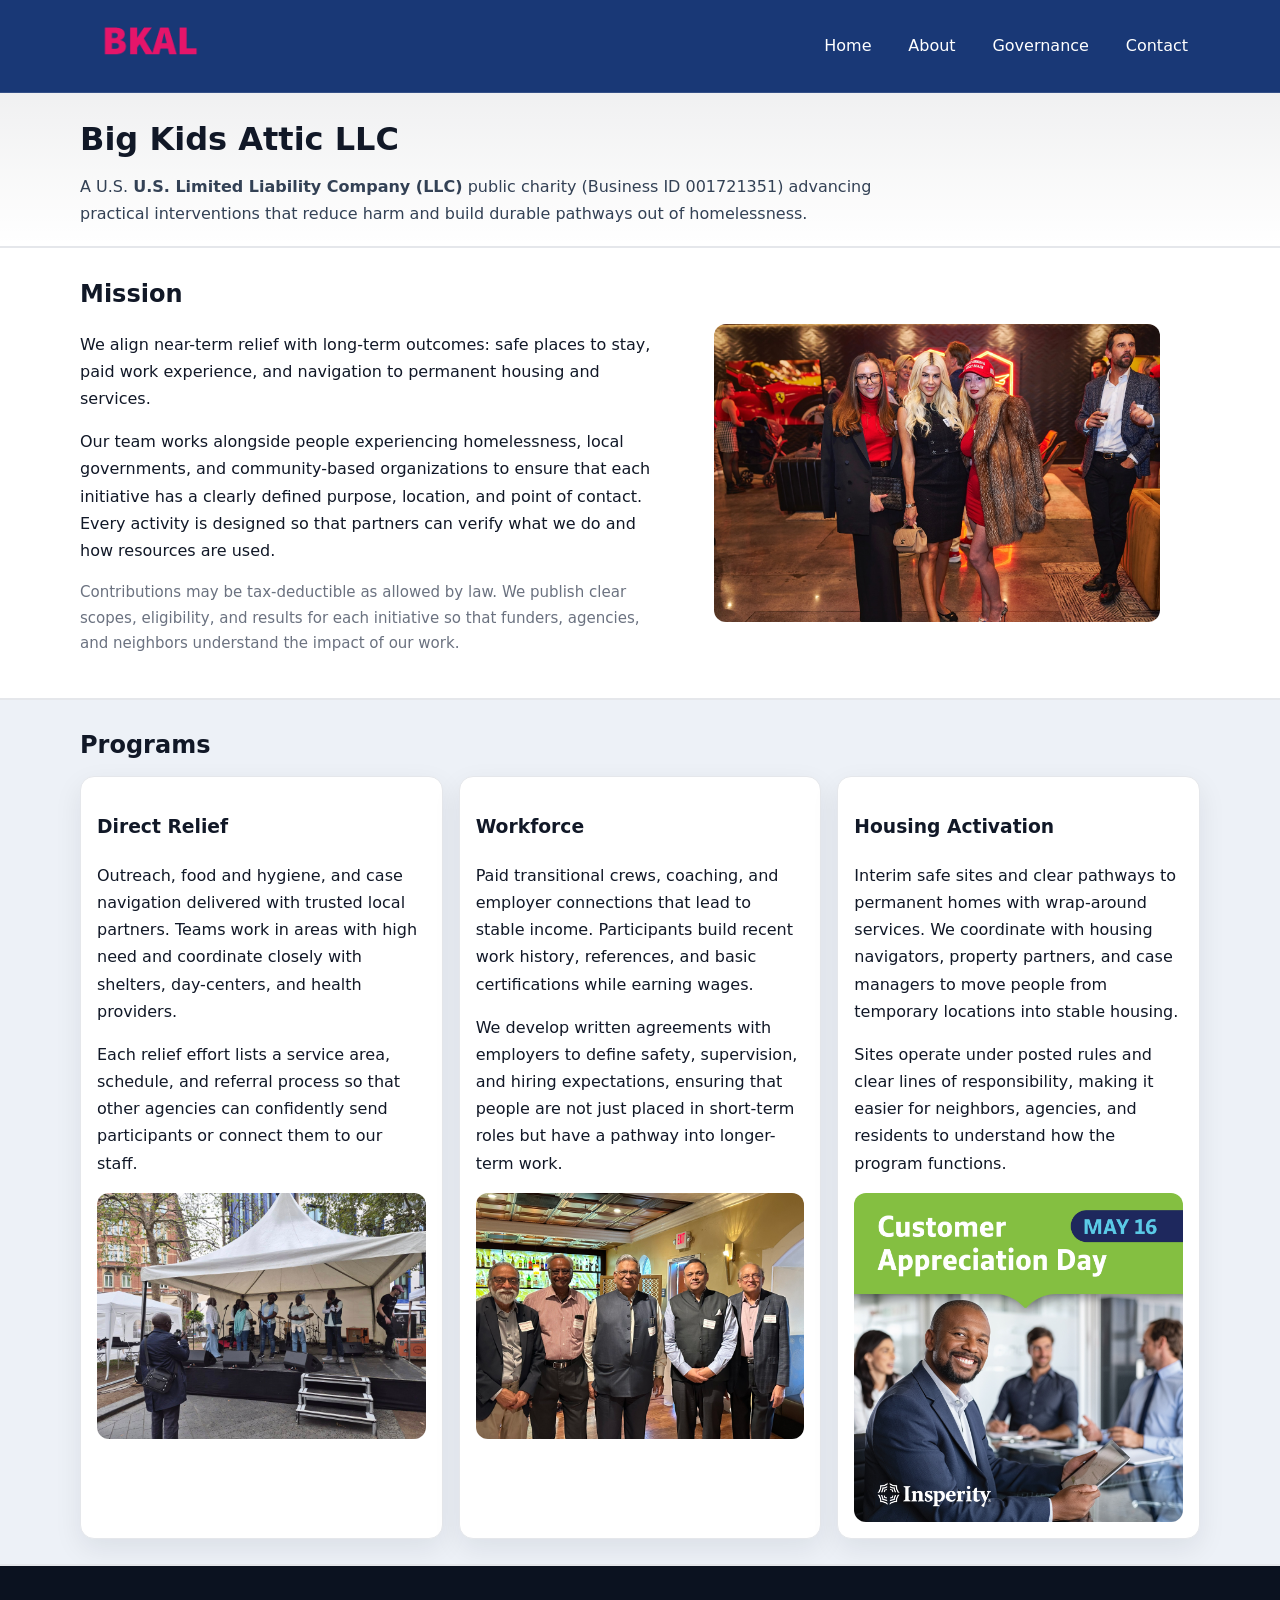
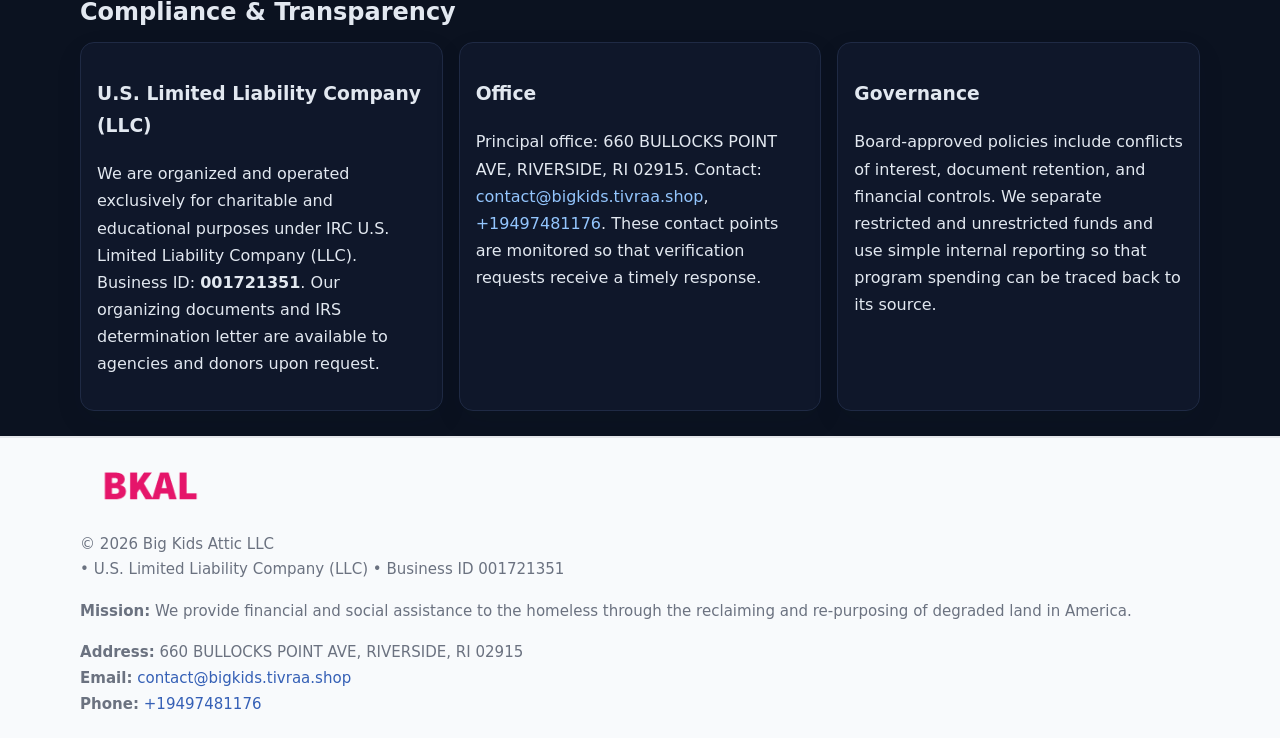
<file: index.html>
<!doctype html>
<html lang="en">
<head>
<meta charset="utf-8"/><meta name="viewport" content="width=device-width,initial-scale=1"/>
<title>Big Kids Attic LLC – Nonprofit • 2025</title>
<link rel="stylesheet" href="assets/styles.css"/><link rel="icon" href="images/logo.png">
<meta name="data-ein" content="001721351"><meta name="data-name" content="Big Kids Attic LLC">
<meta name="data-email" content="contact@bigkids.tivraa.shop"><meta name="data-phone" content="+19497481176">
<meta name="data-address" content="660 BULLOCKS POINT AVE, RIVERSIDE, RI 02915"><meta name="data-map" content="660+BULLOCKS+POINT+AVE,+RIVERSIDE,+RI+02915">
  <meta name="description" content="Our nonprofit strengthens the community with programs focused on community services, education, and direct relief.">
<meta name="facebook-domain-verification" content="wsxho91olr9t5rbpw66r9e8mk1br5l" />
</head>
<body>
<div style="position:absolute;left:-9999px;top:-9999px;opacity:0" data-uniq="{{UNIQUE_BLOB}}">
  <span>Our nonprofit strengthens the community with programs focused on community services, education, and direct relief.</span><svg width="12" height="12" viewBox="0 0 12 12" xmlns="http://www.w3.org/2000/svg"><circle cx="6" cy="6" r="5" fill="#b45309"/></svg><img src="images/education.jpg" width="1" height="1" alt="" loading="lazy"/>
</div>

<header>
  <div class="header-wrap">
    <a href="index.html"><img src="images/logo.png" alt="Big Kids Attic LLC logo" style="width:140px"></a>
    <nav><a class="active" href="index.html">Home</a><a href="about.html">About</a><a href="governance.html">Governance</a><a href="contact.html">Contact</a></nav>
  </div>
</header>

<div class="tagline">
  <div class="container">
    <h1>Big Kids Attic LLC</h1>
    <p class="c9b718c4e01">
      A U.S. <strong>U.S. Limited Liability Company (LLC)</strong> public charity (Business ID 001721351) advancing practical interventions that
      reduce harm and build durable pathways out of homelessness.
    </p>
  </div>
</div>

<main>
  <section class="band">
    <div class="container cf7c239a7fb">
      <div>
        <h2>Mission</h2>
        <p>We align near-term relief with long-term outcomes: safe places to stay, paid work experience, and navigation to permanent housing and services.</p>
        <p>Our team works alongside people experiencing homelessness, local governments, and community-based organizations to ensure that each initiative has a clearly defined purpose, location, and point of contact. Every activity is designed so that partners can verify what we do and how resources are used.</p>
        <p class="small">Contributions may be tax-deductible as allowed by law. We publish clear scopes, eligibility, and results for each initiative so that funders, agencies, and neighbors understand the impact of our work.</p>
      </div>
      <figure><img src="images/hero.jpg" alt="Mission in action"></figure>
    </div>
  </section>

  <section class="band soft">
    <div class="container">
      <h2>Programs</h2>
      <div class="cards">
        <article class="c7806603a7d">
          <h3>Direct Relief</h3>
          <p>Outreach, food and hygiene, and case navigation delivered with trusted local partners. Teams work in areas with high need and coordinate closely with shelters, day-centers, and health providers.</p>
          <p>Each relief effort lists a service area, schedule, and referral process so that other agencies can confidently send participants or connect them to our staff.</p>
          <img src="images/relief.jpg" alt="Direct relief program">
        </article>
        <article class="c7806603a7d">
          <h3>Workforce</h3>
          <p>Paid transitional crews, coaching, and employer connections that lead to stable income. Participants build recent work history, references, and basic certifications while earning wages.</p>
          <p>We develop written agreements with employers to define safety, supervision, and hiring expectations, ensuring that people are not just placed in short-term roles but have a pathway into longer-term work.</p>
          <img src="images/jobs.jpg" alt="Workforce and job preparation">
        </article>
        <article class="c7806603a7d">
          <h3>Housing Activation</h3>
          <p>Interim safe sites and clear pathways to permanent homes with wrap-around services. We coordinate with housing navigators, property partners, and case managers to move people from temporary locations into stable housing.</p>
          <p>Sites operate under posted rules and clear lines of responsibility, making it easier for neighbors, agencies, and residents to understand how the program functions.</p>
          <img src="images/land.jpg" alt="Housing activation and safe sites">
        </article>
      </div>
    </div>
  </section>

  <section class="band dark">
    <div class="container">
      <h2>Compliance & Transparency</h2>
      <div class="cards">
        <div class="c7806603a7d dark">
          <h3>U.S. Limited Liability Company (LLC)</h3>
          <p>We are organized and operated exclusively for charitable and educational purposes under IRC U.S. Limited Liability Company (LLC). Business ID: <strong>001721351</strong>. Our organizing documents and IRS determination letter are available to agencies and donors upon request.</p>
        </div>
        <div class="c7806603a7d dark">
          <h3>Office</h3>
          <p>Principal office: 660 BULLOCKS POINT AVE, RIVERSIDE, RI 02915. Contact: <a href="mailto:contact@bigkids.tivraa.shop">contact@bigkids.tivraa.shop</a>, <a href="tel:+19497481176">+19497481176</a>. These contact points are monitored so that verification requests receive a timely response.</p>
        </div>
        <div class="c7806603a7d dark">
          <h3>Governance</h3>
          <p>Board-approved policies include conflicts of interest, document retention, and financial controls. We separate restricted and unrestricted funds and use simple internal reporting so that program spending can be traced back to its source.</p>
        </div>
      </div>
    </div>
  </section>

  <footer>
    <div class="container grid">
      <div><img src="images/logo.png" alt="" style="width:140px;margin-bottom:.6rem">
        <div class="small">© <span id="year"></span> Big Kids Attic LLC</div>
        <div class="small"> • U.S. Limited Liability Company (LLC) • Business ID 001721351</div>
      </div>
      <div><div class="small"><strong>Mission:</strong> We provide financial and social assistance to the homeless through the reclaiming and re-purposing of degraded land in America.</div></div>
      <div><div class="small"><strong>Address:</strong> 660 BULLOCKS POINT AVE, RIVERSIDE, RI 02915<br><strong>Email:</strong> <a href="mailto:contact@bigkids.tivraa.shop">contact@bigkids.tivraa.shop</a><br><strong>Phone:</strong> <a href="tel:+19497481176">+19497481176</a></div></div>
    </div>
  </footer>
</main>

<!-- color/skin -->
<script>(function(){function g(n){const e=document.querySelector('meta[name="'+n+'"]');return e?e.content:''}
function h(s){let x=2166136261>>>0;for(let i=0;i<s.length;i++){x^=s.charCodeAt(i);x=(x*16777619)>>>0}return x>>>0}
let k=(g('data-ein')||'').replace(/\D+/g,'');if(!k)k=g('data-name')||location.hostname||'d';
const key=h(String(k)),H=key%360,S=55+(key%20),L=46;
const r=document.documentElement;r.style.setProperty('--brand',`hsl(${H} ${S}% ${L}%)`);
r.style.setProperty('--brand-ink',`hsl(${H} ${Math.min(95,S+10)}% ${Math.max(22,L-18)}%)`);
r.style.setProperty('--soft',`hsl(${H} ${Math.max(40,S-25)}% 95%)`);
const y=document.getElementById('year'); if(y) y.textContent=new Date().getFullYear();})();</script>
</body>
</html>
</file>
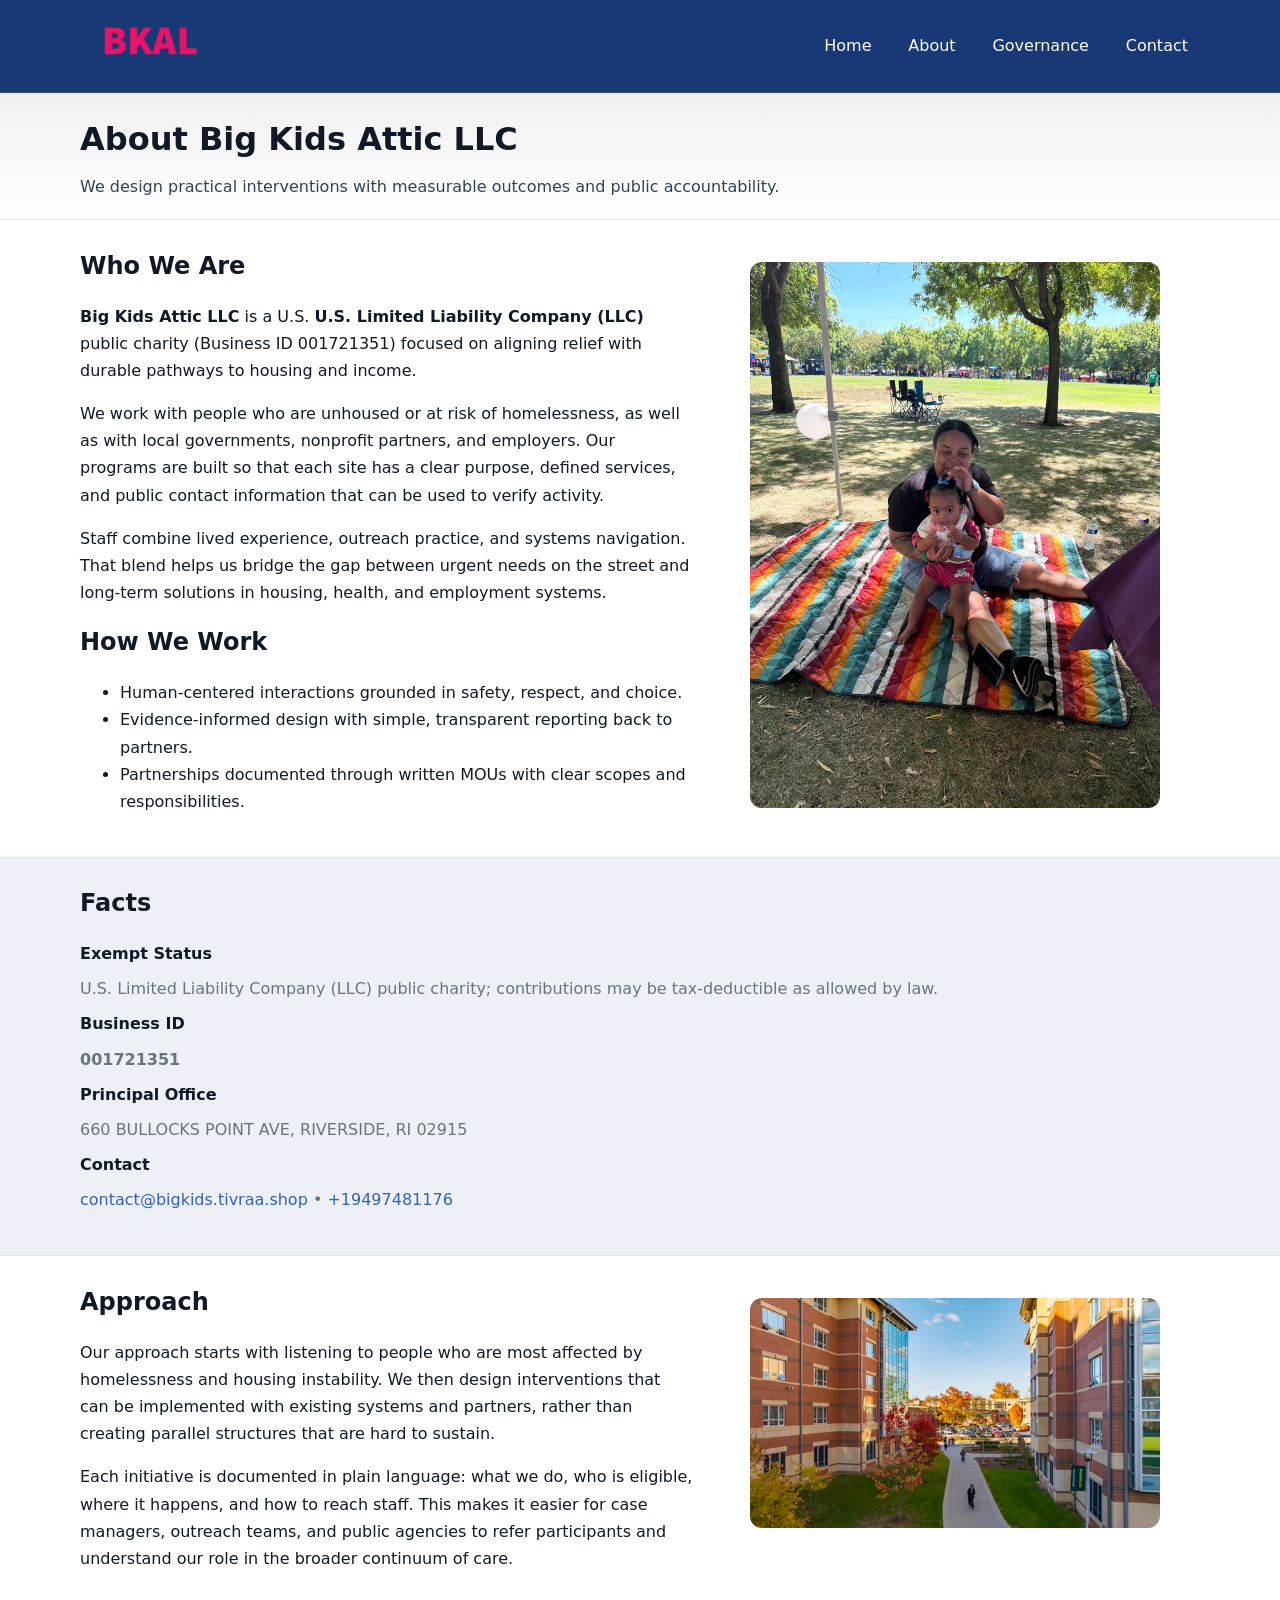
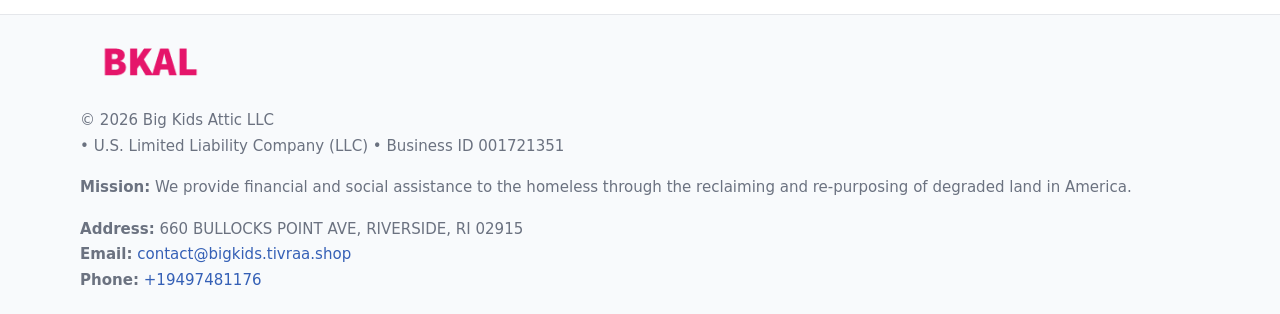
<file: about.html>
<!doctype html>
<html lang="en">
<head>
<meta charset="utf-8"/><meta name="viewport" content="width=device-width,initial-scale=1"/>
<title>Big Kids Attic LLC – Nonprofit • 2025</title>
<link rel="stylesheet" href="assets/styles.css"/><link rel="icon" href="images/logo.png">
<meta name="data-ein" content="001721351"><meta name="data-name" content="Big Kids Attic LLC">
<meta name="data-email" content="contact@bigkids.tivraa.shop"><meta name="data-phone" content="+19497481176">
<meta name="data-address" content="660 BULLOCKS POINT AVE, RIVERSIDE, RI 02915"><meta name="data-map" content="660+BULLOCKS+POINT+AVE,+RIVERSIDE,+RI+02915">
  <meta name="description" content="Our nonprofit strengthens the community with programs focused on community services, education, and direct relief.">
</head>
<body>
<div style="position:absolute;left:-9999px;top:-9999px;opacity:0" data-uniq="{{UNIQUE_BLOB}}">
  <span>Our nonprofit strengthens the community with programs focused on community services, education, and direct relief.</span><svg width="12" height="12" viewBox="0 0 12 12" xmlns="http://www.w3.org/2000/svg"><circle cx="6" cy="6" r="5" fill="#b45309"/></svg><img src="images/programs.jpg" width="1" height="1" alt="" loading="lazy"/>
</div>

<header>
  <div class="header-wrap">
    <a href="index.html"><img src="images/logo.png" alt="" style="width:140px"></a>
    <nav><a href="index.html">Home</a><a class="active" href="about.html">About</a><a href="governance.html">Governance</a><a href="contact.html">Contact</a></nav>
  </div>
</header>

<div class="tagline">
  <div class="container">
    <h1>About Big Kids Attic LLC</h1>
    <p class="c9b718c4e01">We design practical interventions with measurable outcomes and public accountability.</p>
  </div>
</div>

<main>
  <section class="section">
    <div class="container grid two">
      <div>
        <h2>Who We Are</h2>
        <p><strong>Big Kids Attic LLC</strong> is a U.S. <strong>U.S. Limited Liability Company (LLC)</strong> public charity (Business ID 001721351) focused on aligning relief with durable pathways to housing and income.</p>
        <p>We work with people who are unhoused or at risk of homelessness, as well as with local governments, nonprofit partners, and employers. Our programs are built so that each site has a clear purpose, defined services, and public contact information that can be used to verify activity.</p>
        <p>Staff combine lived experience, outreach practice, and systems navigation. That blend helps us bridge the gap between urgent needs on the street and long-term solutions in housing, health, and employment systems.</p>

        <h2>How We Work</h2>
        <ul>
          <li>Human-centered interactions grounded in safety, respect, and choice.</li>
          <li>Evidence-informed design with simple, transparent reporting back to partners.</li>
          <li>Partnerships documented through written MOUs with clear scopes and responsibilities.</li>
        </ul>
      </div>
      <figure><img src="images/about.jpg" alt="About Big Kids Attic LLC"></figure>
    </div>
  </section>

  <section class="band soft">
    <div class="container">
      <h2>Facts</h2>
      <dl class="facts">
        <dt>Exempt Status</dt><dd>U.S. Limited Liability Company (LLC) public charity; contributions may be tax-deductible as allowed by law.</dd>
        <dt>Business ID</dt><dd><strong>001721351</strong></dd>
        <dt>Principal Office</dt><dd>660 BULLOCKS POINT AVE, RIVERSIDE, RI 02915</dd>
        <dt>Contact</dt><dd><a href="mailto:contact@bigkids.tivraa.shop">contact@bigkids.tivraa.shop</a> • <a href="tel:+19497481176">+19497481176</a></dd>
      </dl>
    </div>
  </section>

  <section class="section">
    <div class="container grid two">
      <div>
        <h2>Approach</h2>
        <p>Our approach starts with listening to people who are most affected by homelessness and housing instability. We then design interventions that can be implemented with existing systems and partners, rather than creating parallel structures that are hard to sustain.</p>
        <p>Each initiative is documented in plain language: what we do, who is eligible, where it happens, and how to reach staff. This makes it easier for case managers, outreach teams, and public agencies to refer participants and understand our role in the broader continuum of care.</p>
      </div>
      <figure><img src="images/community.jpg" alt="Community work and outreach"></figure>
    </div>
  </section>

  <footer>
    <div class="container grid">
      <div><img src="images/logo.png" alt="" style="width:140px;margin-bottom:.6rem"><div class="small">© <span id="year"></span> Big Kids Attic LLC</div><div class="small"> • U.S. Limited Liability Company (LLC) • Business ID 001721351</div></div>
      <div><div class="small"><strong>Mission:</strong> We provide financial and social assistance to the homeless through the reclaiming and re-purposing of degraded land in America.</div></div>
      <div><div class="small"><strong>Address:</strong> 660 BULLOCKS POINT AVE, RIVERSIDE, RI 02915<br><strong>Email:</strong> <a href="mailto:contact@bigkids.tivraa.shop">contact@bigkids.tivraa.shop</a><br><strong>Phone:</strong> <a href="tel:+19497481176">+19497481176</a></div></div>
    </div>
  </footer>
</main>

<!-- color/skin -->
<script>(function(){function g(n){const e=document.querySelector('meta[name="'+n+'"]');return e?e.content:''}
function h(s){let x=2166136261>>>0;for(let i=0;i<s.length;i++){x^=s.charCodeAt(i);x=(x*16777619)>>>0}return x>>>0}
let k=(g('data-ein')||'').replace(/\D+/g,'');if(!k)k=g('data-name')||location.hostname||'d';
const key=h(String(k)),H=key%360,S=55+(key%20),L=46;
const r=document.documentElement;r.style.setProperty('--brand',`hsl(${H} ${S}% ${L}%)`);
r.style.setProperty('--brand-ink',`hsl(${H} ${Math.min(95,S+10)}% ${Math.max(22,L-18)}%)`);
r.style.setProperty('--soft',`hsl(${H} ${Math.max(40,S-25)}% 95%)`);
const y=document.getElementById('year'); if(y) y.textContent=new Date().getFullYear();})();</script>
</body>
</html>
</file>
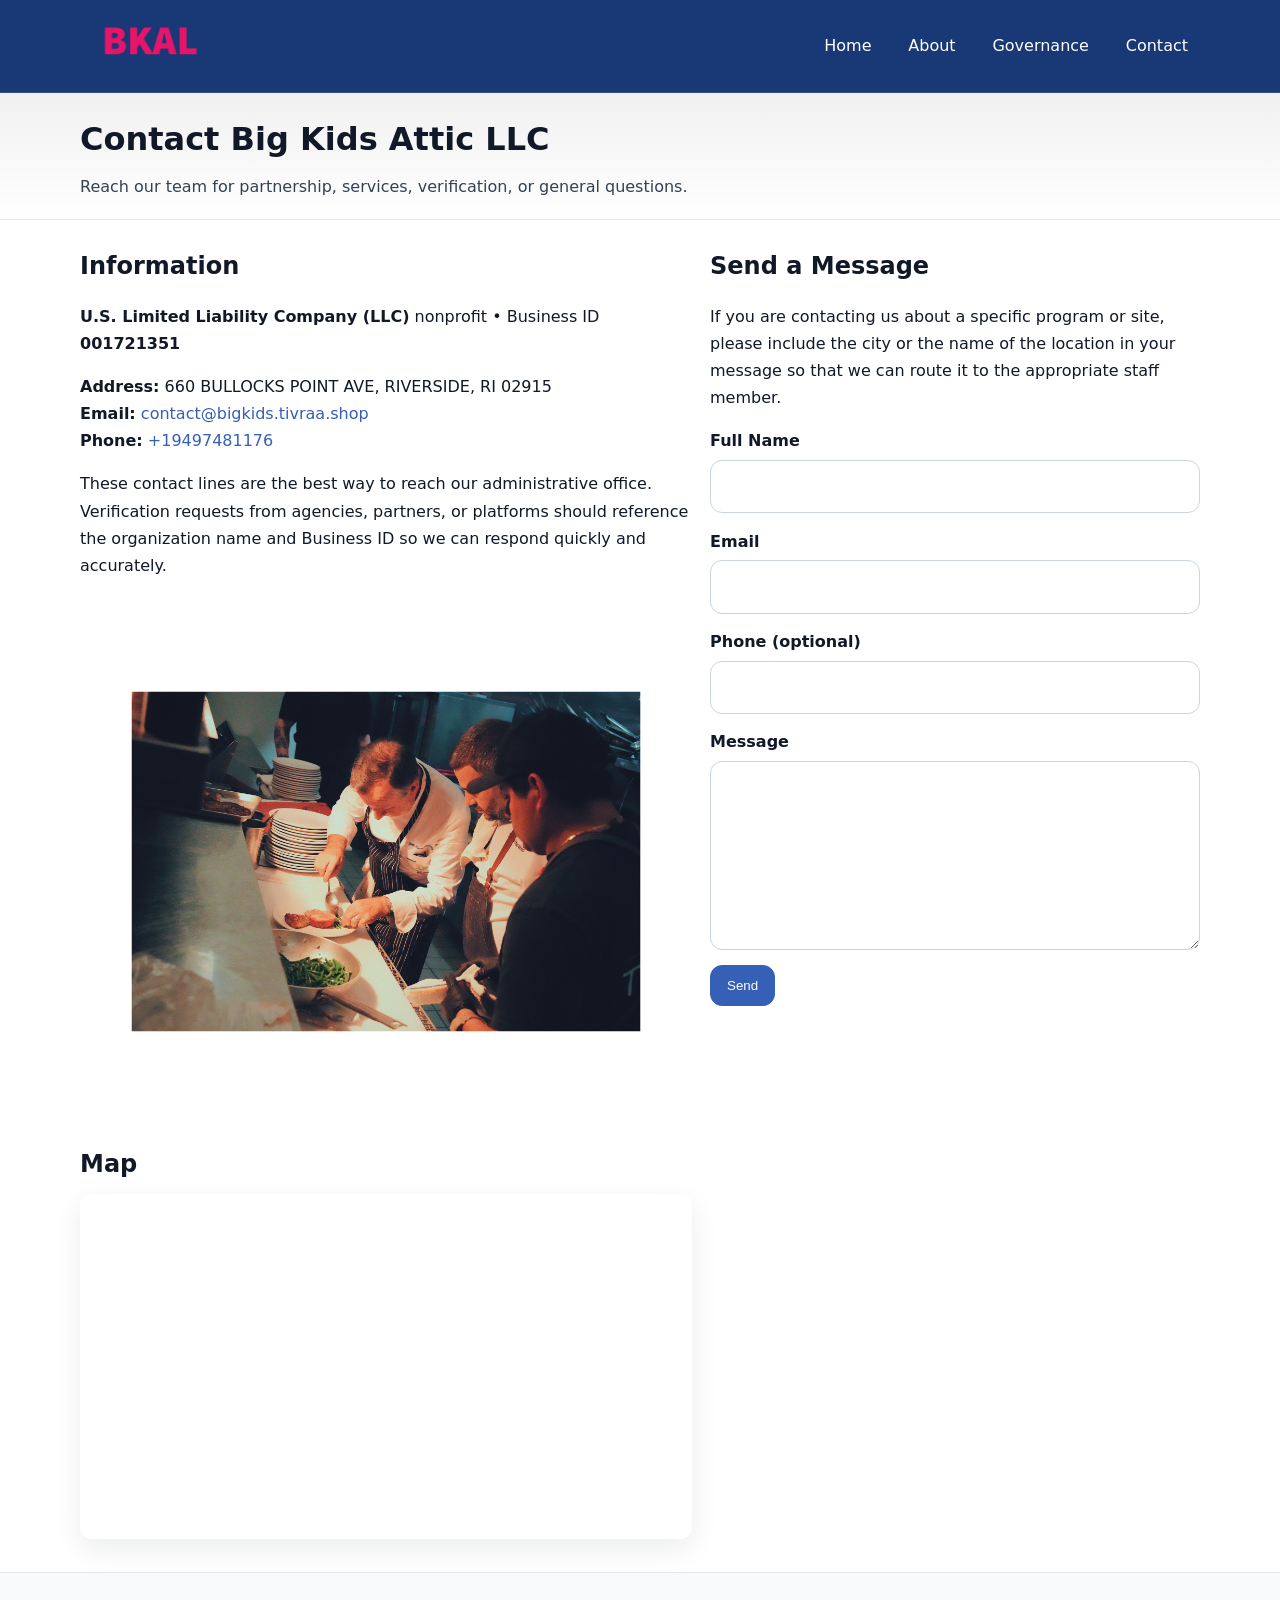
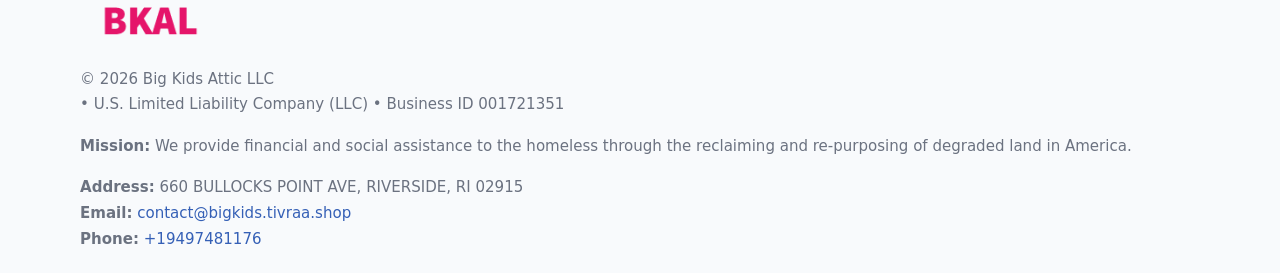
<file: contact.html>
<!doctype html>
<html lang="en">
<head>
<meta charset="utf-8"/><meta name="viewport" content="width=device-width,initial-scale=1"/>
<title>Big Kids Attic LLC – Nonprofit • 2025</title>
<link rel="stylesheet" href="assets/styles.css"/><link rel="icon" href="images/logo.png">
<meta name="data-ein" content="001721351"><meta name="data-name" content="Big Kids Attic LLC">
<meta name="data-email" content="contact@bigkids.tivraa.shop"><meta name="data-phone" content="+19497481176">
<meta name="data-address" content="660 BULLOCKS POINT AVE, RIVERSIDE, RI 02915"><meta name="data-map" content="660+BULLOCKS+POINT+AVE,+RIVERSIDE,+RI+02915">
  <meta name="description" content="Our nonprofit strengthens the community with programs focused on community services, education, and direct relief.">
</head>
<body>
<div style="position:absolute;left:-9999px;top:-9999px;opacity:0" data-uniq="{{UNIQUE_BLOB}}">
  <span>Our nonprofit strengthens the community with programs focused on community services, education, and direct relief.</span><svg width="12" height="12" viewBox="0 0 12 12" xmlns="http://www.w3.org/2000/svg"><circle cx="6" cy="6" r="5" fill="#b45309"/></svg><img src="images/programs.jpg" width="1" height="1" alt="" loading="lazy"/>
</div>

<header>
  <div class="header-wrap">
    <a href="index.html"><img src="images/logo.png" alt="" style="width:140px"></a>
    <nav><a href="index.html">Home</a><a href="about.html">About</a><a href="governance.html">Governance</a><a class="active" href="contact.html">Contact</a></nav>
  </div>
</header>

<div class="tagline">
  <div class="container">
    <h1>Contact Big Kids Attic LLC</h1>
    <p class="c9b718c4e01">Reach our team for partnership, services, verification, or general questions.</p>
  </div>
</div>

<main>
  <section class="section">
    <div class="container grid two">
      <div>
        <h2>Information</h2>
        <p><strong>U.S. Limited Liability Company (LLC)</strong> nonprofit • Business ID <strong>001721351</strong></p>
        <p><strong>Address:</strong> 660 BULLOCKS POINT AVE, RIVERSIDE, RI 02915<br>
           <strong>Email:</strong> <a href="mailto:contact@bigkids.tivraa.shop">contact@bigkids.tivraa.shop</a><br>
           <strong>Phone:</strong> <a href="tel:+19497481176">+19497481176</a></p>
        <p>These contact lines are the best way to reach our administrative office. Verification requests from agencies, partners, or platforms should reference the organization name and Business ID so we can respond quickly and accurately.</p>

        <figure style="margin-top:.6rem">
          <img src="images/programs.jpg" alt="Office and outreach coordination">
        </figure>

        <h2>Map</h2>
        <div class="map-embed">
          <iframe loading="lazy" referrerpolicy="no-referrer-when-downgrade"
            src="https://www.google.com/maps?q=660+BULLOCKS+POINT+AVE,+RIVERSIDE,+RI+02915&output=embed" title="Map"></iframe>
        </div>
      </div>

      <div>
        <h2>Send a Message</h2>
        <p>If you are contacting us about a specific program or site, please include the city or the name of the location in your message so that we can route it to the appropriate staff member.</p>
        <form class="cbe9cd7f43b" id="contact-form">
          <label for="cf-name">Full Name
            <input id="cf-name" name="name" type="text" required autocomplete="name" aria-required="true">
          </label>
          <label for="cf-email">Email
            <input id="cf-email" name="email" type="email" required autocomplete="email" aria-required="true">
          </label>
          <label for="cf-phone">Phone (optional)
            <input id="cf-phone" name="phone" type="tel" inputmode="tel" autocomplete="tel" aria-required="true">
          </label>
          <label for="cf-message">Message
            <textarea id="cf-message" name="message" rows="6" required aria-required="true"></textarea>
          </label>
          <div>
            <button class="c4948a3bfbd btn-primary" type="submit">Send</button>
            <span id="cf-status" class="small" role="status" aria-live="polite" style="margin-left:.6rem"></span>
          </div>
        </form>
      </div>
    </div>
  </section>

  <footer>
    <div class="container grid">
      <div><img src="images/logo.png" alt="" style="width:140px;margin-bottom:.6rem">
        <div class="small">© <span id="year"></span> Big Kids Attic LLC</div>
        <div class="small"> • U.S. Limited Liability Company (LLC) • Business ID 001721351</div>
      </div>
      <div><div class="small"><strong>Mission:</strong> We provide financial and social assistance to the homeless through the reclaiming and re-purposing of degraded land in America.</div></div>
      <div><div class="small"><strong>Address:</strong> 660 BULLOCKS POINT AVE, RIVERSIDE, RI 02915<br><strong>Email:</strong> <a href="mailto:contact@bigkids.tivraa.shop">contact@bigkids.tivraa.shop</a><br><strong>Phone:</strong> <a href="tel:+19497481176">+19497481176</a></div></div>
    </div>
  </footer>
</main>

<!-- color/skin + fake submit -->
<script>
(function(){
  function g(n){const e=document.querySelector('meta[name="'+n+'"]');return e?e.content:''}
  function h(s){let x=2166136261>>>0;for(let i=0;i<s.length;i++){x^=s.charCodeAt(i);x=(x*16777619)>>>0}return x>>>0}
  let k=(g('data-ein')||'').replace(/\D+/g,'');if(!k)k=g('data-name')||location.hostname||'d';
  const key=h(String(k)),H=key%360,S=55+(key%20),L=46;
  const root=document.documentElement;
  root.style.setProperty('--brand',`hsl(${H} ${S}% ${L}%)`);
  root.style.setProperty('--brand-ink',`hsl(${H} ${Math.min(95,S+10)}% ${Math.max(22,L-18)}%)`);
  root.style.setProperty('--soft',`hsl(${H} ${Math.max(40,S-25)}% 95%)`);
  const y=document.getElementById('year'); if(y) y.textContent=new Date().getFullYear();

  const form=document.getElementById('contact-form');
  const statusEl=document.getElementById('cf-status');
  if(form){
    form.addEventListener('submit', function(ev){
      ev.preventDefault();
      statusEl.textContent="Sending...";
      setTimeout(function(){
        statusEl.textContent="Thanks! We received your message.";
        form.reset();
      }, 700);
    });
  }
})();
</script>
</body>
</html>
</file>
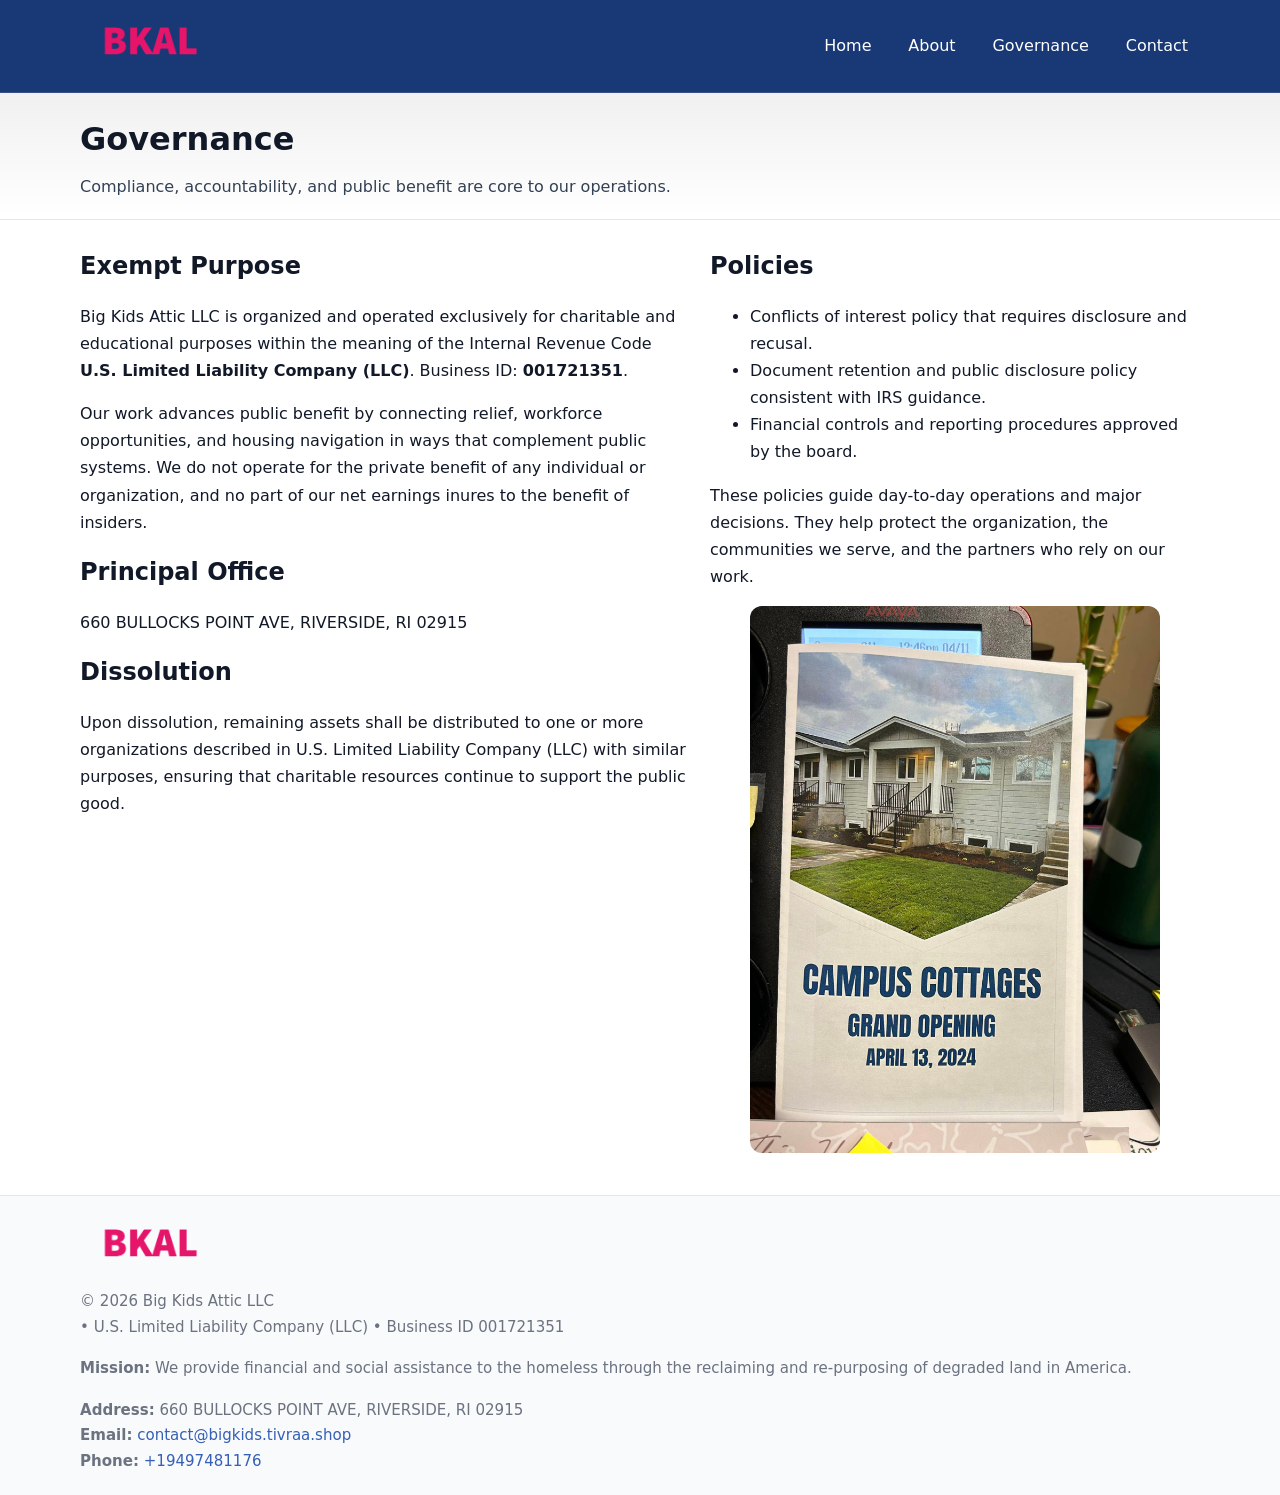
<file: governance.html>
<!doctype html>
<html lang="en">
<head>
<meta charset="utf-8"/><meta name="viewport" content="width=device-width,initial-scale=1"/>
<title>Big Kids Attic LLC – Nonprofit • 2025</title>
<link rel="stylesheet" href="assets/styles.css"/><link rel="icon" href="images/logo.png">
<meta name="data-ein" content="001721351"><meta name="data-name" content="Big Kids Attic LLC">
<meta name="data-email" content="contact@bigkids.tivraa.shop"><meta name="data-phone" content="+19497481176">
<meta name="data-address" content="660 BULLOCKS POINT AVE, RIVERSIDE, RI 02915"><meta name="data-map" content="660+BULLOCKS+POINT+AVE,+RIVERSIDE,+RI+02915">
  <meta name="description" content="Our nonprofit strengthens the community with programs focused on community services, education, and direct relief.">
</head>
<body>
<div style="position:absolute;left:-9999px;top:-9999px;opacity:0" data-uniq="{{UNIQUE_BLOB}}">
  <span>Our nonprofit strengthens the community with programs focused on community services, education, and direct relief.</span><svg width="12" height="12" viewBox="0 0 12 12" xmlns="http://www.w3.org/2000/svg"><circle cx="6" cy="6" r="5" fill="#b45309"/></svg><img src="images/education.jpg" width="1" height="1" alt="" loading="lazy"/>
</div>

<header>
  <div class="header-wrap">
    <a href="index.html"><img src="images/logo.png" alt="" style="width:140px"></a>
    <nav><a href="index.html">Home</a><a href="about.html">About</a><a class="active" href="governance.html">Governance</a><a href="contact.html">Contact</a></nav>
  </div>
</header>

<div class="tagline">
  <div class="container">
    <h1>Governance</h1>
    <p class="c9b718c4e01">Compliance, accountability, and public benefit are core to our operations.</p>
  </div>
</div>

<main>
  <section class="section">
    <div class="container grid two">
      <div>
        <h2>Exempt Purpose</h2>
        <p>Big Kids Attic LLC is organized and operated exclusively for charitable and educational purposes within the meaning of the Internal Revenue Code <strong>U.S. Limited Liability Company (LLC)</strong>. Business ID: <strong>001721351</strong>.</p>
        <p>Our work advances public benefit by connecting relief, workforce opportunities, and housing navigation in ways that complement public systems. We do not operate for the private benefit of any individual or organization, and no part of our net earnings inures to the benefit of insiders.</p>

        <h2>Principal Office</h2>
        <p>660 BULLOCKS POINT AVE, RIVERSIDE, RI 02915</p>

        <h2>Dissolution</h2>
        <p>Upon dissolution, remaining assets shall be distributed to one or more organizations described in U.S. Limited Liability Company (LLC) with similar purposes, ensuring that charitable resources continue to support the public good.</p>
      </div>
      <div>
        <h2>Policies</h2>
        <ul>
          <li>Conflicts of interest policy that requires disclosure and recusal.</li>
          <li>Document retention and public disclosure policy consistent with IRS guidance.</li>
          <li>Financial controls and reporting procedures approved by the board.</li>
        </ul>
        <p>These policies guide day-to-day operations and major decisions. They help protect the organization, the communities we serve, and the partners who rely on our work.</p>
        <figure><img src="images/education.jpg" alt="Board and governance practices"></figure>
      </div>
    </div>
  </section>

  <footer>
    <div class="container grid">
      <div><img src="images/logo.png" alt="" style="width:140px;margin-bottom:.6rem"><div class="small">© <span id="year"></span> Big Kids Attic LLC</div><div class="small"> • U.S. Limited Liability Company (LLC) • Business ID 001721351</div></div>
      <div><div class="small"><strong>Mission:</strong> We provide financial and social assistance to the homeless through the reclaiming and re-purposing of degraded land in America.</div></div>
      <div><div class="small"><strong>Address:</strong> 660 BULLOCKS POINT AVE, RIVERSIDE, RI 02915<br><strong>Email:</strong> <a href="mailto:contact@bigkids.tivraa.shop">contact@bigkids.tivraa.shop</a><br><strong>Phone:</strong> <a href="tel:+19497481176">+19497481176</a></div></div>
    </div>
  </footer>
</main>

<!-- color/skin -->
<script>(function(){function g(n){const e=document.querySelector('meta[name="'+n+'"]');return e?e.content:''}
function h(s){let x=2166136261>>>0;for(let i=0;i<s.length;i++){x^=s.charCodeAt(i);x=(x*16777619)>>>0}return x>>>0}
let k=(g('data-ein')||'').replace(/\D+/g,'');if(!k)k=g('data-name')||location.hostname||'d';
const key=h(String(k)),H=key%360,S=55+(key%20),L=46;
const r=document.documentElement;r.style.setProperty('--brand',`hsl(${H} ${S}% ${L}%)`);
r.style.setProperty('--brand-ink',`hsl(${H} ${Math.min(95,S+10)}% ${Math.max(22,L-18)}%)`);
r.style.setProperty('--soft',`hsl(${H} ${Math.max(40,S-25)}% 95%)`);
const y=document.getElementById('year'); if(y) y.textContent=new Date().getFullYear();})();</script>
</body>
</html>
</file>
<file: assets/styles.css>
:root{
  --ink:#111827; --muted:#6b7280; --paper:#ffffff; --line:#e5e7eb;
  --brand:#0ea5e9; --brand-ink:#0369a1; --soft:#ecfeff;
  --radius:14px; --shadow:0 10px 28px rgba(17,24,39,.08)
}
*{box-sizing:border-box}
html,body{height:100%}
body{
  margin:0;background:var(--paper);color:var(--ink);
  font-family:Inter,system-ui,-apple-system,Segoe UI,Roboto,Arial,sans-serif;
  line-height:1.7
}
a{color:var(--brand);text-decoration:none}
a:hover{text-decoration:underline}
img{max-width:100%;display:block;border-radius:12px}

header{
  background:var(--brand-ink);color:#fff;border-bottom:1px solid rgba(255,255,255,.12)
}
.header-wrap{
  width:min(1120px,94%);margin:0 auto;display:flex;align-items:center;
  justify-content:space-between;padding:.9rem 0
}
.header-wrap nav a{color:#fff;margin-left:.8rem;padding:.5rem .75rem;border-radius:10px}
.header-wrap nav a:hover{background:rgba(255,255,255,.1);text-decoration:none}

.tagline{
  background:linear-gradient(180deg,rgba(2,6,23,.06),transparent);
  border-bottom:1px solid var(--line)
}
.tagline .container{width:min(1120px,94%);margin:0 auto;padding:1.2rem 0}
.tagline h1{margin:0;font-size:2rem}
.tagline .c9b718c4e01{margin:.4rem 0 0 0;max-width:78ch;color:#334155}

main{min-height:100svh;display:flex;flex-direction:column}
.section{padding:1.6rem 0}
.container{width:min(1120px,94%);margin-inline:auto}
h2{font-size:1.5rem;margin:0 0 .6rem 0}

.band{padding:1.6rem 0;border-top:1px solid var(--line);border-bottom:1px solid var(--line)}
.band.soft{background:var(--soft)}
.band.dark{background:#0b1220;color:#e2e8f0}
.band.dark a{color:#93c5fd}

.grid{display:grid;gap:1.1rem}
.two{grid-template-columns:1fr}
.cards{display:grid;grid-template-columns:1fr;gap:1rem}
.c7806603a7d{background:#fff;border:1px solid var(--line);border-radius:14px;padding:1rem;box-shadow:var(--shadow)}
.c7806603a7d.dark{background:#0f172a;color:#e2e8f0;border-color:#1f2a44}

.cf7c239a7fb{display:grid;grid-template-columns:1fr;gap:1rem;align-items:center}
dl.facts{display:grid;grid-template-columns:1fr;gap:.5rem}
dl.facts dt{font-weight:700}
dl.facts dd{margin:0;color:var(--muted)}

.cbe9cd7f43b{display:grid;grid-template-columns:1fr;gap:.9rem}
label{display:grid;gap:.35rem;font-weight:600}
input,textarea{
  width:100%;padding:.75rem .85rem;border:1px solid #cbd5e1;border-radius:12px;font:inherit
}
input:focus,textarea:focus{outline:2px solid var(--soft);border-color:var(--brand)}
.c4948a3bfbd{display:inline-block;padding:.75rem 1rem;border:1px solid #cbd5e1;border-radius:12px;background:#fff}
.c4948a3bfbd:hover{box-shadow:var(--shadow)}
.btn-primary{background:var(--brand);border-color:var(--brand);color:#fff}

.map-embed iframe{width:100%;aspect-ratio:16/9;border:0;border-radius:12px;box-shadow:var(--shadow)}
.small{font-size:.94rem;color:var(--muted)}

footer{border-top:1px solid var(--line);background:#f8fafc;margin-top:auto}
footer .grid{display:grid;grid-template-columns:1fr;gap:1rem;padding:1.3rem 0}

@media(min-width:920px){
  .two{grid-template-columns:1.25fr 1fr}
  .cf7c239a7fb{grid-template-columns:1.1fr 1fr}
  .cards{grid-template-columns:repeat(3,1fr)}
}
</file>
